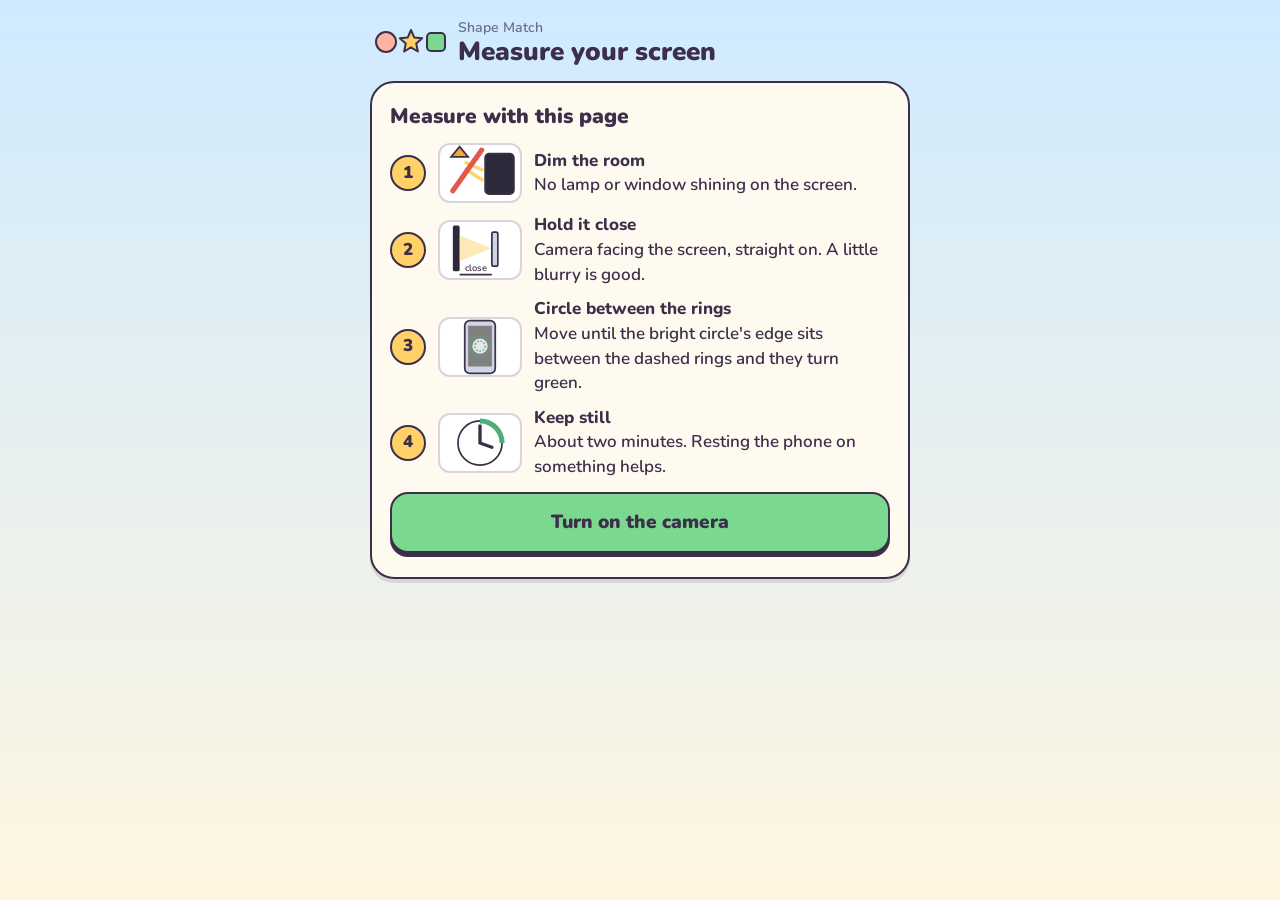
<file: calibration/phone.html>
<!doctype html>
<html lang="en">
<head>
<meta charset="utf-8">
<meta name="viewport" content="width=device-width, initial-scale=1">
<title>Shape Match: measure the screen</title>
<!--
	Served by Shape Match (scripts/calibration_link.gd) to the phone that
	measures the screen. The phone is only a light meter: from each picture it
	averages the middle and a ring around it, and posts both; the game answers
	with the next patch to show, and asks for less exposure when a patch was
	too bright to record. See scripts/camera_calibration.gd.

	The screen shows a solid circle in stripes; the middle sees the circle and
	the ring sees the stripes, in the same frame, so the two compare alike
	whatever the camera's automatic exposure does. The dashed guide rings show
	where the circle's edge must fall, between the two.

	Where the browser allows (Chrome on Android), the camera's own frames are
	read with WebCodecs, as they come from the camera, and their YUV turned
	into light here, rather than reading the video as the browser draws it,
	which is scaled, color managed and rounded first. Elsewhere the drawn video
	is read. A browser never gets the sensor's raw data.
-->
<link rel="preconnect" href="https://fonts.googleapis.com">
<link rel="stylesheet" href="https://fonts.googleapis.com/css2?family=Nunito:wght@600;800;900&display=swap">
<style>
	:root { --ink: #3b2f4a; --soft: #3b2f4aaa; --paper: #fffaf0; --sky: #bfe5ff; --go: #7bd88f; --sun: #ffd166; --pink: #ffb4a2; --link: #1f5fa8; --no: #e05a47; }
	* { box-sizing: border-box; }
	body { margin: 0; padding: 16px; font: 600 17px/1.45 Nunito, "Arial Rounded MT Bold", system-ui, sans-serif; color: var(--ink);
		background: linear-gradient(#cfeaff, #fff6e0) fixed; min-height: 100vh; }
	main { max-width: 540px; margin: 0 auto; }
	header { display: flex; align-items: center; gap: 10px; margin: 2px 4px 14px; }
	header svg { flex: none; }
	header small { display: block; font-size: 14px; color: var(--soft); }
	h1 { font-size: 26px; font-weight: 900; margin: 0; line-height: 1.1; }
	h2 { font-size: 21px; font-weight: 900; margin: 0 0 6px; }
	.card { background: var(--paper); border: 2.5px solid var(--ink); border-radius: 24px; padding: 18px; margin: 0 0 14px; box-shadow: 0 4px 0 #3b2f4a22; }
	.card.best { background: #fff; }
	.tag { display: inline-block; background: var(--sun); border: 2px solid var(--ink); border-radius: 12px; padding: 1px 10px; font-size: 14px; font-weight: 800; margin-bottom: 8px; }
	.steps { list-style: none; padding: 0; margin: 12px 0 4px; counter-reset: n; }
	.steps li { display: flex; gap: 12px; align-items: center; margin: 10px 0; }
	.steps li::before { counter-increment: n; content: counter(n); flex: none; width: 32px; height: 32px; border-radius: 50%; background: var(--sun);
		border: 2px solid var(--ink); display: grid; place-items: center; font-weight: 900; }
	.steps svg { flex: none; width: 84px; height: 60px; background: #fff; border: 2px solid #3b2f4a33; border-radius: 12px; }
	.steps b { display: block; font-weight: 800; }
	details { margin: 0 0 14px; }
	summary { list-style: none; cursor: pointer; text-align: center; color: var(--link); font-weight: 800; padding: 8px; }
	summary::-webkit-details-marker { display: none; }
	details[open] summary { display: none; }
	#view { position: relative; width: 100%; aspect-ratio: 4 / 3; background: #2c2a3a; border: 2.5px solid var(--ink); border-radius: 20px; overflow: hidden; margin: 6px 0 10px; }
	video { width: 100%; height: 100%; object-fit: fill; }
	#guide { position: absolute; inset: 0; width: 100%; height: 100%; }
	#chip { display: flex; gap: 10px; align-items: center; padding: 12px 14px; border-radius: 16px; background: #fff; border: 2px solid #3b2f4a33; font-weight: 800; min-height: 56px; }
	#chip .dot { flex: none; width: 18px; height: 18px; border-radius: 50%; background: #ccc; border: 2px solid var(--ink); }
	.button, button { display: block; text-align: center; text-decoration: none; font: inherit; font-weight: 900; font-size: 19px; width: 100%; padding: 15px; margin: 12px 0 6px;
		border: 2.5px solid var(--ink); border-radius: 18px; background: var(--go); color: var(--ink); box-shadow: 0 4px 0 var(--ink); cursor: pointer; }
	.button:active, button:active { transform: translateY(3px); box-shadow: 0 1px 0 var(--ink); }
	button.quiet { background: #fff; }
	button:disabled { opacity: 0.4; }
	#ring { display: block; margin: 8px auto; }
	.center { text-align: center; }
	.small { font-size: 14px; color: var(--soft); }
	.warn { color: #b0402f; font-weight: 800; }
	a { color: var(--link); }
	[hidden] { display: none !important; }
</style>
</head>
<body>
<main>
	<header>
		<svg width="74" height="34" viewBox="0 0 74 34"><circle cx="12" cy="17" r="10" fill="#ffb4a2" stroke="#3b2f4a" stroke-width="2"/>
			<path d="M37 5 L40.2 12.4 L48.2 13.2 L42.2 18.6 L43.9 26.5 L37 22.4 L30.1 26.5 L31.8 18.6 L25.8 13.2 L33.8 12.4 Z" fill="#ffd166" stroke="#3b2f4a" stroke-width="2" stroke-linejoin="round"/>
			<rect x="53" y="8" width="18" height="18" rx="4" fill="#7bd88f" stroke="#3b2f4a" stroke-width="2"/></svg>
		<div><small>Shape Match</small><h1>Measure your screen</h1></div>
	</header>

	<section id="meter" class="card best" hidden>
		<span class="tag">Best on Android</span>
		<h2>The Shape Match Meter app</h2>
		<div>It reads the camera's raw sensor data, so the phone's picture processing can't spoil the measuring, and it talks you through every step.</div>
		<ol class="steps">
			<li><svg viewBox="0 0 84 60"><rect x="26" y="4" width="32" height="52" rx="6" fill="#cfd6e3" stroke="#3b2f4a" stroke-width="2"/><rect x="30" y="10" width="24" height="40" fill="#fffaf0"/><path d="M42 18 v16 M35 28 l7 7 l7 -7" stroke="#3b2f4a" stroke-width="3" fill="none" stroke-linecap="round" stroke-linejoin="round"/><path d="M34 42 h16" stroke="#7bd88f" stroke-width="4" stroke-linecap="round"/></svg>
				<div><b>Get the app</b>Tap the button below. It comes from your computer (about 330 KB).</div></li>
			<li><svg viewBox="0 0 84 60"><rect x="26" y="4" width="32" height="52" rx="6" fill="#cfd6e3" stroke="#3b2f4a" stroke-width="2"/><rect x="30" y="10" width="24" height="40" fill="#fffaf0"/><rect x="34" y="34" width="16" height="9" rx="4" fill="#7bd88f" stroke="#3b2f4a" stroke-width="1.5"/><path d="M36 17 h12 M36 23 h9" stroke="#3b2f4a55" stroke-width="3" stroke-linecap="round"/></svg>
				<div><b>Install it</b>Open the download. If the phone asks, allow installing from this browser.</div></li>
			<li><svg viewBox="0 0 84 60"><rect x="4" y="10" width="40" height="34" rx="4" fill="#2c2a3a" stroke="#3b2f4a" stroke-width="2"/><rect x="15" y="17" width="18" height="18" fill="#fff"/><path d="M17 19 h5 v5 h-5z M26 19 h5 v5 h-5z M17 28 h5 v5 h-5z" fill="#3b2f4a"/><rect x="56" y="6" width="22" height="42" rx="5" fill="#cfd6e3" stroke="#3b2f4a" stroke-width="2"/><path d="M56 26 L33 18 L33 34 Z" fill="#ffd16677"/></svg>
				<div><b>Scan the code again, in the app</b>Or come back here and tap the button again: it opens the app already connected.</div></li>
		</ol>
		<a id="open-meter" class="button">Get or open the Meter app</a>
		<p class="small center"><a id="get-meter">Download the app again</a></p>
	</section>

	<details id="web" open>
		<summary>No Android, or can't install apps? Measure with this page instead</summary>
		<section id="intro" class="card">
			<h2>Measure with this page</h2>
			<ol class="steps">
				<li><svg viewBox="0 0 92 66"><rect x="52" y="10" width="34" height="48" rx="5" fill="#2c2a3a" stroke="#3b2f4a" stroke-width="2"/><path d="M12 14 L22 2 L32 14 Z" fill="#f4a933" stroke="#3b2f4a" stroke-width="2"/><path d="M28 20 L50 30 M28 28 L50 42" stroke="#ffd166" stroke-width="4"/><path d="M14 54 L48 6" stroke="#e05a47" stroke-width="6" stroke-linecap="round"/></svg>
					<div><b>Dim the room</b>No lamp or window shining on the screen.</div></li>
				<li><svg viewBox="0 0 92 66"><rect x="14" y="4" width="8" height="54" rx="2" fill="#2c2a3a"/><path d="M60 31 L22 16 L22 46 Z" fill="#ffd16677"/><rect x="60" y="12" width="7" height="40" rx="2" fill="#cfd6e3" stroke="#3b2f4a" stroke-width="2"/><path d="M22 62 L60 62" stroke="#3b2f4a" stroke-width="2"/><text x="41" y="58" font-size="11" text-anchor="middle" fill="#3b2f4a">close</text></svg>
					<div><b>Hold it close</b>Camera facing the screen, straight on. A little blurry is good.</div></li>
				<li><svg viewBox="0 0 92 66"><rect x="28" y="2" width="36" height="62" rx="6" fill="#cfd6e3" stroke="#3b2f4a" stroke-width="2"/><rect x="32" y="8" width="28" height="48" fill="#808080"/><circle cx="46" cy="32" r="9" fill="#e6e6e6"/><circle cx="46" cy="32" r="6" fill="none" stroke="#4caf7a" stroke-width="1.5" stroke-dasharray="2 2"/><circle cx="46" cy="32" r="12" fill="none" stroke="#4caf7a" stroke-width="1.5" stroke-dasharray="2 2"/></svg>
					<div><b>Circle between the rings</b>Move until the bright circle's edge sits between the dashed rings and they turn green.</div></li>
				<li><svg viewBox="0 0 92 66"><circle cx="46" cy="33" r="26" fill="#fff" stroke="#3b2f4a" stroke-width="2"/><path d="M46 33 L46 13 M46 33 L60 38" stroke="#3b2f4a" stroke-width="4" stroke-linecap="round"/><path d="M46 7 A26 26 0 0 1 72 33" fill="none" stroke="#4caf7a" stroke-width="6"/></svg>
					<div><b>Keep still</b>About two minutes. Resting the phone on something helps.</div></li>
			</ol>
			<button id="camera">Turn on the camera</button>
		</section>
	</details>

	<section id="aim" class="card" hidden>
		<h2>Line up</h2>
		<div id="view"><video id="video" playsinline muted></video>
			<svg id="guide" viewBox="0 0 100 100" preserveAspectRatio="none">
				<ellipse id="near" fill="none" stroke-width="0.8" stroke-dasharray="2 1.5"/>
				<ellipse id="far" fill="none" stroke-width="0.8" stroke-dasharray="2 1.5"/>
			</svg></div>
		<div id="chip"><span class="dot" id="light"></span><span id="advice">Point the camera at the screen.</span></div>
		<button id="start">Start measuring</button>
		<p class="small" id="source"></p>
	</section>

	<section id="run" class="card center" hidden>
		<h2>Measuring</h2>
		<svg id="ring" width="170" height="170" viewBox="0 0 170 170">
			<circle cx="85" cy="85" r="70" fill="none" stroke="#3b2f4a22" stroke-width="16"/>
			<circle id="arc" cx="85" cy="85" r="70" fill="none" stroke="#7bd88f" stroke-width="16" stroke-linecap="round"
				stroke-dasharray="0 440" transform="rotate(-90 85 85)"/>
			<text id="percent" x="85" y="95" font-size="34" font-weight="900" text-anchor="middle" fill="#3b2f4a">0%</text>
		</svg>
		<p id="status"><b>Measuring.</b> Keep the phone still.</p>
	</section>

	<section id="end" class="card center" hidden>
		<svg width="110" height="110" viewBox="0 0 110 110"><circle cx="55" cy="55" r="50" fill="#7bd88f" stroke="#3b2f4a" stroke-width="3"/><path d="M30 56 L48 74 L82 38" fill="none" stroke="#fff" stroke-width="10" stroke-linecap="round" stroke-linejoin="round"/></svg>
		<h2>All done!</h2>
		<p id="done"></p>
		<button id="again" class="quiet">Measure again</button>
		<p class="small">To measure again, tap Try again on the computer first.</p>
	</section>
	<p id="error" class="card warn" hidden></p>
	<canvas id="canvas" hidden></canvas>
</main>
<script>
"use strict";
const token = new URLSearchParams(location.search).get("s") || "";
const $ = (id) => document.getElementById(id);
const video = $("video");
const canvas = $("canvas");
const context = canvas.getContext("2d", { willReadFrequently: true });
// Where things are measured, as shares of half the picture's shorter side
// from its middle: the circle's middle, and the ring of stripes around it.
// The circle's edge must fall between EDGE_NEAR and EDGE_FAR.
const INNER = 0.25, OUTER = [0.75, 0.95], EDGE_NEAR = 0.35, EDGE_FAR = 0.65;
const BINS = 20;  // rings the brightness is profiled in, to find the circle's edge
const STEP = 2;  // every other pixel each way is plenty for an average
const CLIP_LIMIT = 0.003;  // share of pixels at the top, as camera_calibration.gd
const SHARP = 0.12;  // stripes this sharp (neighbor difference over level) the camera can resolve, which skews the average
const sleep = (ms) => new Promise((done) => setTimeout(done, ms));

// On Android, the Meter app: opened with the game's address and this session,
// or, when it isn't installed yet, downloaded from the game.
if (/Android/i.test(navigator.userAgent)) {
	const download = `${location.origin}/meter.apk?s=${encodeURIComponent(token)}`;
	$("open-meter").href = `intent://connect?u=${encodeURIComponent(location.origin)}&s=${encodeURIComponent(token)}`
		+ `#Intent;scheme=shapematch-meter;package=com.shapematch.meter;S.browser_fallback_url=${encodeURIComponent(download)};end`;
	$("get-meter").href = download;
	$("meter").hidden = false;
	$("web").open = false;
}

let track = null;
let caps = {};
let reader = null;  // the camera's own frames, when the browser gives them
let waiting = [];  // who wants the next frame
let measuring = false;
let stuck = false;  // the camera can't be turned down any further
let locked = null;  // what lock() fixed, kept for later runs
const exposure = { manual: false, time: null, iso: null, comp: null };
let frameInfo = null;  // the first camera frame's format and color space, for the game's log

// Video codes to light: sRGB for drawn video, BT.709's curve for camera
// frames that say so (as most do).
function curve(transfer) {
	const table = new Float32Array(1025);
	for (let i = 0; i <= 1024; i++) {
		const v = i / 1024;
		if (transfer === "linear") table[i] = v;
		else if (transfer === "bt709" || transfer === "smpte170m") table[i] = v < 0.081 ? v / 4.5 : Math.pow((v + 0.099) / 1.099, 1 / 0.45);
		else table[i] = v <= 0.04045 ? v / 12.92 : Math.pow((v + 0.055) / 1.055, 2.4);
	}
	return table;
}
const curves = {};
const decode = (table, v) => table[Math.round(Math.min(Math.max(v, 0), 1) * 1024)];

function fail(text) {
	$("error").textContent = text;
	$("error").hidden = false;
}

async function post(path, data) {
	for (let attempt = 0; ; attempt++) {
		try {
			const reply = await fetch(path + "?s=" + encodeURIComponent(token), {
				method: "POST", headers: { "Content-Type": "application/json" }, body: JSON.stringify(data),
			});
			if (reply.status === 403) throw new Error(await reply.text());
			return await reply.json();
		} catch (error) {
			if (attempt >= 4 || String(error.message).startsWith("This calibration")) throw error;
			await sleep(500);
		}
	}
}

// Applies camera settings; returns whether the camera took them. Browsers
// skip settings they can't apply without an error, so the modes are read back.
async function constrain(settings) {
	try {
		await track.applyConstraints({ advanced: [settings] });
	} catch (error) {
		return false;
	}
	const now = track.getSettings();
	return Object.entries(settings).every(([key, value]) => typeof value !== "string" || now[key] === value);
}

const supports = (name, value) => Array.isArray(caps[name]) ? caps[name].includes(value) : caps[name] !== undefined;

$("camera").onclick = async () => {
	if (!window.isSecureContext || !navigator.mediaDevices) {
		fail("This browser won't let the page use the camera. Open the page in Chrome or Safari, from the code on the screen.");
		return;
	}
	try {
		const stream = await navigator.mediaDevices.getUserMedia({
			video: { facingMode: { ideal: "environment" }, width: { ideal: 1280 }, height: { ideal: 720 } }, audio: false,
		});
		video.srcObject = stream;
		await video.play();
		track = stream.getVideoTracks()[0];
		caps = track.getCapabilities ? track.getCapabilities() : {};
	} catch (error) {
		fail("The camera didn't turn on: " + error.message);
		return;
	}
	$("view").style.aspectRatio = `${video.videoWidth} / ${video.videoHeight}`;
	drawGuide();
	if ("MediaStreamTrackProcessor" in window) {
		try {
			reader = new MediaStreamTrackProcessor({ track }).readable.getReader();
			pump();
		} catch (error) {
			reader = null;
		}
	}
	$("source").textContent = reader ? "Reading the camera's own frames directly." : "This browser only shows the camera as video, so the video is read.";
	try { await navigator.wakeLock?.request("screen"); } catch (error) { /* the phone may dim, which is fine */ }
	$("intro").hidden = true;
	$("meter").hidden = true;
	$("aim").hidden = false;
	await measure(1);  // learns the frames' format for the hello
	await post("/hello", {
		manual: supports("exposureMode", "manual"), white: supports("whiteBalanceMode", "manual"),
		compensation: caps.exposureCompensation !== undefined, temperature: caps.colorTemperature !== undefined,
		direct: !!reader, frame: frameInfo, settings: track.getSettings(), caps, agent: navigator.userAgent,
	}).catch(() => {});
	watch();
};

// The guide rings over the preview, where the circle's edge must fall.
function drawGuide() {
	const w = video.videoWidth || 4, h = video.videoHeight || 3, half = Math.min(w, h) / 2;
	for (const [id, r] of [["near", EDGE_NEAR], ["far", EDGE_FAR]]) {
		const ring = $(id);
		ring.setAttribute("cx", 50); ring.setAttribute("cy", 50);
		ring.setAttribute("rx", r * half / w * 100); ring.setAttribute("ry", r * half / h * 100);
	}
}

function guideColor(color) {
	for (const id of ["near", "far"]) $(id).setAttribute("stroke", color);
}

// Hands each camera frame to whoever waits for one, else lets it go at once,
// as frames held back stall the camera.
async function pump() {
	for (;;) {
		const { value, done } = await reader.read();
		if (done) return;
		const wanted = waiting.shift();
		if (wanted) wanted(value); else value.close();
	}
}

// Sums for one picture: the middle, the ring, the brightness in rings from
// the middle out (to find the circle's edge), clipping, and how sharp the
// stripes in the ring are.
function sums() {
	return {
		inner: [0, 0, 0], innerN: 0, outer: [0, 0, 0], outerN: 0, clipped: 0, counted: 0,
		bins: new Float64Array(BINS), binN: new Float64Array(BINS), ripple: 0, rippleBase: 0,
	};
}

function add(s, rr, lr, lg, lb, top) {
	const luma = 0.2126 * lr + 0.7152 * lg + 0.0722 * lb;
	const k = Math.min(BINS - 1, Math.floor(rr * BINS));
	s.bins[k] += luma; s.binN[k]++;
	if (rr <= INNER) {
		s.inner[0] += lr; s.inner[1] += lg; s.inner[2] += lb; s.innerN++;
	} else if (rr >= OUTER[0] && rr <= OUTER[1]) {
		s.outer[0] += lr; s.outer[1] += lg; s.outer[2] += lb; s.outerN++;
	} else {
		return;
	}
	s.counted++;
	if (top) s.clipped++;
}

// The circle's edge: where the profile crosses halfway from the middle's
// brightness to the ring's.
function finish(s) {
	const level = (k) => s.binN[k] ? s.bins[k] / s.binN[k] : 0;
	const middle = (level(0) + level(1) + level(2) + level(3)) / 4;
	const ring = (level(16) + level(17) + level(18)) / 3;
	let edge = null;
	if (Math.abs(middle - ring) > 0.08 * Math.max(middle, ring)) {
		const half = (middle + ring) / 2;
		for (let k = 1; k < BINS; k++) {
			if ((level(k - 1) - half) * (level(k) - half) <= 0) { edge = k / BINS; break; }
		}
	}
	return {
		rgb: s.inner.map((v) => v / Math.max(s.innerN, 1)), outer: s.outer.map((v) => v / Math.max(s.outerN, 1)),
		clip: s.clipped / Math.max(s.counted, 1), edge, ripple: s.ripple / Math.max(s.rippleBase, 1e-6), level: middle,
	};
}

// The next frame, measured.
async function measureFrame() {
	if (reader) {
		const frame = await new Promise((done) => waiting.push(done));
		try {
			const result = await fromFrame(frame);
			if (result) return result;
		} finally {
			frame.close();
		}
	}
	await new Promise((done) => video.requestVideoFrameCallback ? video.requestVideoFrameCallback(() => done()) : setTimeout(done, 40));
	return fromVideo();
}

// A camera frame as it comes: YUV (or RGB) planes, turned into light here.
async function fromFrame(frame) {
	const format = frame.format;
	if (!format) return null;
	const visible = frame.visibleRect || { x: 0, y: 0, width: frame.codedWidth, height: frame.codedHeight };
	const side = Math.min(visible.width, visible.height) & ~1;
	const rect = { x: (visible.x + (visible.width - side) / 2) & ~1, y: (visible.y + (visible.height - side) / 2) & ~1, width: side, height: side };
	const data = new Uint8Array(frame.allocationSize({ rect }));
	const planes = await frame.copyTo(data, { rect });
	const space = frame.colorSpace || {};
	frameInfo = frameInfo || { format, width: visible.width, height: visible.height, matrix: space.matrix, transfer: space.transfer, fullRange: space.fullRange };
	const transfer = space.transfer || "bt709";
	const table = curves[transfer] || (curves[transfer] = curve(transfer));
	const s = sums();
	const half = side / 2;
	if (format.startsWith("RGB") || format.startsWith("BGR")) {
		const red = format.startsWith("RGB") ? 0 : 2, blue = 2 - red;
		const { offset, stride } = planes[0];
		const at = (x, y) => offset + y * stride + x * 4;
		for (let y = 0; y < side - 1; y += STEP) {
			for (let x = 0; x < side - 1; x += STEP) {
				const rr = Math.hypot(x - half, y - half) / half;
				if (rr > 1) continue;
				const i = at(x, y);
				const r = data[i + red] / 255, g = data[i + 1] / 255, b = data[i + blue] / 255;
				add(s, rr, decode(table, r), decode(table, g), decode(table, b), r >= 0.995 || g >= 0.995 || b >= 0.995);
				if (rr >= OUTER[0] && rr <= OUTER[1]) {
					s.ripple += Math.abs(data[i + 1] - data[at(x + 1, y) + 1]) + Math.abs(data[i + 1] - data[at(x, y + 1) + 1]);
					s.rippleBase += data[i + 1] + data[at(x, y + 1) + 1];
				}
			}
		}
		return finish(s);
	}
	// YUV: the luma plane, then chroma at half (or full) resolution.
	const nv12 = format.startsWith("NV12");
	const sx = format.startsWith("I444") ? 0 : 1;
	const sy = format.startsWith("I420") || nv12 ? 1 : 0;
	const [kr, kb] = space.matrix === "bt709" ? [0.2126, 0.0722] : space.matrix === "bt2020-ncl" ? [0.2627, 0.0593] : [0.299, 0.114];
	const kg = 1 - kr - kb;
	const full = space.fullRange !== false;  // camera frames are full range unless they say not
	const top = full ? 254 : 235;
	const Y = planes[0], U = planes[1], V = nv12 ? planes[1] : planes[2];
	const luma = (x, y) => data[Y.offset + y * Y.stride + x];
	for (let y = 0; y < side - 1; y += STEP) {
		const cy = y >> sy;
		for (let x = 0; x < side - 1; x += STEP) {
			const rr = Math.hypot(x - half, y - half) / half;
			if (rr > 1) continue;
			const cx = x >> sx;
			const l = luma(x, y);
			const u = nv12 ? data[U.offset + cy * U.stride + cx * 2] : data[U.offset + cy * U.stride + cx];
			const v = nv12 ? data[V.offset + cy * V.stride + cx * 2 + 1] : data[V.offset + cy * V.stride + cx];
			const yy = full ? l / 255 : (l - 16) / 219;
			const cb = full ? (u - 128) / 255 : (u - 128) / 224;
			const cr = full ? (v - 128) / 255 : (v - 128) / 224;
			const r = yy + 2 * (1 - kr) * cr;
			const b = yy + 2 * (1 - kb) * cb;
			const g = (yy - kr * r - kb * b) / kg;
			add(s, rr, decode(table, r), decode(table, g), decode(table, b), l >= top || r >= 0.995 || g >= 0.995 || b >= 0.995);
			if (rr >= OUTER[0] && rr <= OUTER[1]) {
				s.ripple += Math.abs(l - luma(x + 1, y)) + Math.abs(l - luma(x, y + 1));
				s.rippleBase += l + luma(x, y + 1);
			}
		}
	}
	return finish(s);
}

// The video as the browser draws it, where camera frames can't be had.
function fromVideo() {
	const w = video.videoWidth, h = video.videoHeight;
	const side = Math.min(w, h);
	canvas.width = side;
	canvas.height = side;
	context.drawImage(video, (w - side) / 2, (h - side) / 2, side, side, 0, 0, side, side);
	const pixels = context.getImageData(0, 0, side, side).data;
	const table = curves.srgb || (curves.srgb = curve("srgb"));
	const s = sums();
	const half = side / 2;
	const at = (x, y) => (y * side + x) * 4;
	for (let y = 0; y < side - 1; y += STEP) {
		for (let x = 0; x < side - 1; x += STEP) {
			const rr = Math.hypot(x - half, y - half) / half;
			if (rr > 1) continue;
			const i = at(x, y);
			add(s, rr, decode(table, pixels[i] / 255), decode(table, pixels[i + 1] / 255), decode(table, pixels[i + 2] / 255),
				pixels[i] > 252 || pixels[i + 1] > 252 || pixels[i + 2] > 252);
			if (rr >= OUTER[0] && rr <= OUTER[1]) {
				s.ripple += Math.abs(pixels[i + 1] - pixels[at(x + 1, y) + 1]) + Math.abs(pixels[i + 1] - pixels[at(x, y + 1) + 1]);
				s.rippleBase += pixels[i + 1] + pixels[at(x, y + 1) + 1];
			}
		}
	}
	return finish(s);
}

async function measure(frames) {
	const total = { rgb: [0, 0, 0], outer: [0, 0, 0], clip: 0, ripple: 0, level: 0, edge: null };
	const edges = [];
	for (let f = 0; f < frames; f++) {
		const m = await measureFrame();
		for (let k = 0; k < 3; k++) {
			total.rgb[k] += m.rgb[k] / frames;
			total.outer[k] += m.outer[k] / frames;
		}
		total.clip = Math.max(total.clip, m.clip);
		total.ripple += m.ripple / frames;
		total.level += m.level / frames;
		if (m.edge !== null) edges.push(m.edge);
	}
	if (edges.length) total.edge = edges.reduce((a, b) => a + b, 0) / edges.length;
	return total;
}

// While aiming: the rings turn green when the circle's edge is between them
// and the stripes are blurred enough, with a word on what to change otherwise.
async function watch() {
	const light = $("light"), advice = $("advice");
	while (!measuring) {
		const m = await measure(1);
		post("/aim", { edge: m.edge, ripple: m.ripple }).catch(() => {});  // the screen resizes the circle to fit
		let state = "good", text = "Good. Keep it there and tap Start.";
		if (m.level < 0.02) { state = "bad"; text = "Can't see the screen. Point the camera at the bright circle."; }
		else if (m.edge === null) { state = "bad"; text = "Can't find the bright circle. Point at the middle of the screen."; }
		else if (m.ripple > SHARP) { state = "bad"; text = "The stripes look sharp to the camera. Bring the phone closer to the screen, so they blur; the circle shrinks to fit."; }
		else if (m.edge < EDGE_NEAR || m.edge > EDGE_FAR) { state = "check"; text = "Hold still a moment: the screen is fitting the circle to the rings."; }
		const color = { good: "#4caf7a", check: "#e8a33d", bad: "#e05a47" }[state];
		light.style.background = color;
		guideColor(color);
		advice.textContent = text;
		$("start").disabled = state === "bad";
		await sleep(250);
	}
}

// With white on the screen: let the camera settle on it, then fix exposure
// and white balance (at daylight, 6500 K, where the camera allows), so every
// patch is measured alike.
async function lock() {
	if (locked) return locked;
	const locks = { exposure: false, white: false, white_daylight: false };
	for (const mode of ["exposureMode", "whiteBalanceMode", "focusMode"]) {
		if (supports(mode, "continuous")) await constrain({ [mode]: "continuous" });
	}
	await sleep(1500);
	if (supports("whiteBalanceMode", "manual")) {
		const range = caps.colorTemperature;
		if (range && range.min <= 6500 && range.max >= 6500) {
			locks.white_daylight = await constrain({ whiteBalanceMode: "manual", colorTemperature: 6500 });
		}
		locks.white = locks.white_daylight || await constrain({ whiteBalanceMode: "manual" });
	}
	if (supports("focusMode", "manual")) await constrain({ focusMode: "manual" });
	if (supports("exposureMode", "manual")) {
		// Some cameras refuse values off their steps, or a time and ISO together,
		// so simpler settings are tried in turn.
		const settings = track.getSettings();
		const onStep = (name, value) => caps[name]?.step ? Math.round(value / caps[name].step) * caps[name].step : value;
		const time = caps.exposureTime && settings.exposureTime ? onStep("exposureTime", settings.exposureTime) : null;
		const iso = caps.iso && settings.iso ? onStep("iso", settings.iso) : null;
		const tries = [{ exposureTime: time, iso }, { exposureTime: time }, {}];
		for (const extra of tries) {
			const fixed = { exposureMode: "manual" };
			for (const [key, value] of Object.entries(extra)) if (value) fixed[key] = value;
			if (await constrain(fixed)) {
				exposure.manual = true;
				exposure.time = fixed.exposureTime ?? null;
				exposure.iso = fixed.iso ?? null;
				break;
			}
		}
		locks.exposure = exposure.manual;
	}
	if (!exposure.manual && caps.exposureCompensation) exposure.comp = track.getSettings().exposureCompensation ?? 0;
	await sleep(300);
	locked = locks;
	return locks;
}

// Less exposure: shorter time, else lower ISO, else (when not fixed) exposure
// compensation, a step at a time until the picture really is darker, as some
// cameras take the settings without acting on them. Returns false once
// nothing left makes it darker.
async function darker() {
	const before = (await measure(2)).level;
	const steps = [stepTime, stepIso, stepCompensation];
	for (const step of steps) {
		while (await step()) {
			await sleep(400);
			if ((await measure(2)).level < before * 0.92) return true;
		}
	}
	return false;
}

async function stepTime() {
	const range = caps.exposureTime;
	if (!exposure.manual || !range) return false;
	exposure.time = exposure.time || track.getSettings().exposureTime;
	if (!exposure.time || exposure.time <= range.min * 1.01) return false;
	exposure.time = Math.max(range.min, exposure.time * 0.6);
	const fixed = { exposureMode: "manual", exposureTime: exposure.time };
	if (exposure.iso) fixed.iso = exposure.iso;
	await constrain(fixed);
	return true;
}

async function stepIso() {
	const range = caps.iso;
	if (!exposure.manual || !range) return false;
	exposure.iso = exposure.iso || track.getSettings().iso;
	if (!exposure.iso || exposure.iso <= range.min * 1.01) return false;
	exposure.iso = Math.max(range.min, exposure.iso * 0.7);
	const fixed = { exposureMode: "manual", iso: exposure.iso };
	if (exposure.time) fixed.exposureTime = exposure.time;
	await constrain(fixed);
	return true;
}

async function stepCompensation() {
	const range = caps.exposureCompensation;
	if (exposure.manual || !range || exposure.comp === null || exposure.comp <= range.min + 1e-6) return false;
	exposure.comp = Math.max(range.min, exposure.comp - Math.max(range.step || 0.33, 0.33));
	await constrain({ exposureCompensation: exposure.comp });
	return true;
}

function show(progress) {
	const length = 2 * Math.PI * 70;
	$("arc").setAttribute("stroke-dasharray", `${length * progress} ${length}`);
	$("percent").textContent = Math.round(progress * 100) + "%";
}

$("start").onclick = async () => {
	measuring = true;
	$("aim").hidden = true;
	$("run").hidden = false;
	const status = $("status");
	try {
		let next = await post("/reading", { id: -1 });
		while (!next.done) {
			show(next.progress || 0);
			status.innerHTML = next.text ? next.text : "<b>Measuring.</b> Keep the phone still.";
			const reading = { id: next.id };
			if (next.lock) {
				status.innerHTML = "<b>Setting up the camera…</b>";
				reading.locks = await lock();
			}
			if (next.darker && !stuck) stuck = !(await darker());
			await sleep(next.settle || 450);
			Object.assign(reading, await measure(next.frames || 4));
			reading.cant_darken = stuck;
			next = await post("/reading", reading);
		}
		$("run").hidden = true;
		$("end").hidden = false;
		$("done").textContent = next.text || "Done.";
	} catch (error) {
		fail("Lost the connection: " + error.message + " Start again from the screen.");
	}
};

// Back to lining up for another run, once the screen offers one.
$("again").onclick = () => {
	stuck = false;
	$("end").hidden = true;
	$("error").hidden = true;
	$("aim").hidden = false;
	measuring = false;
	show(0);
	watch();
};
</script>
</body>
</html>
</file>
